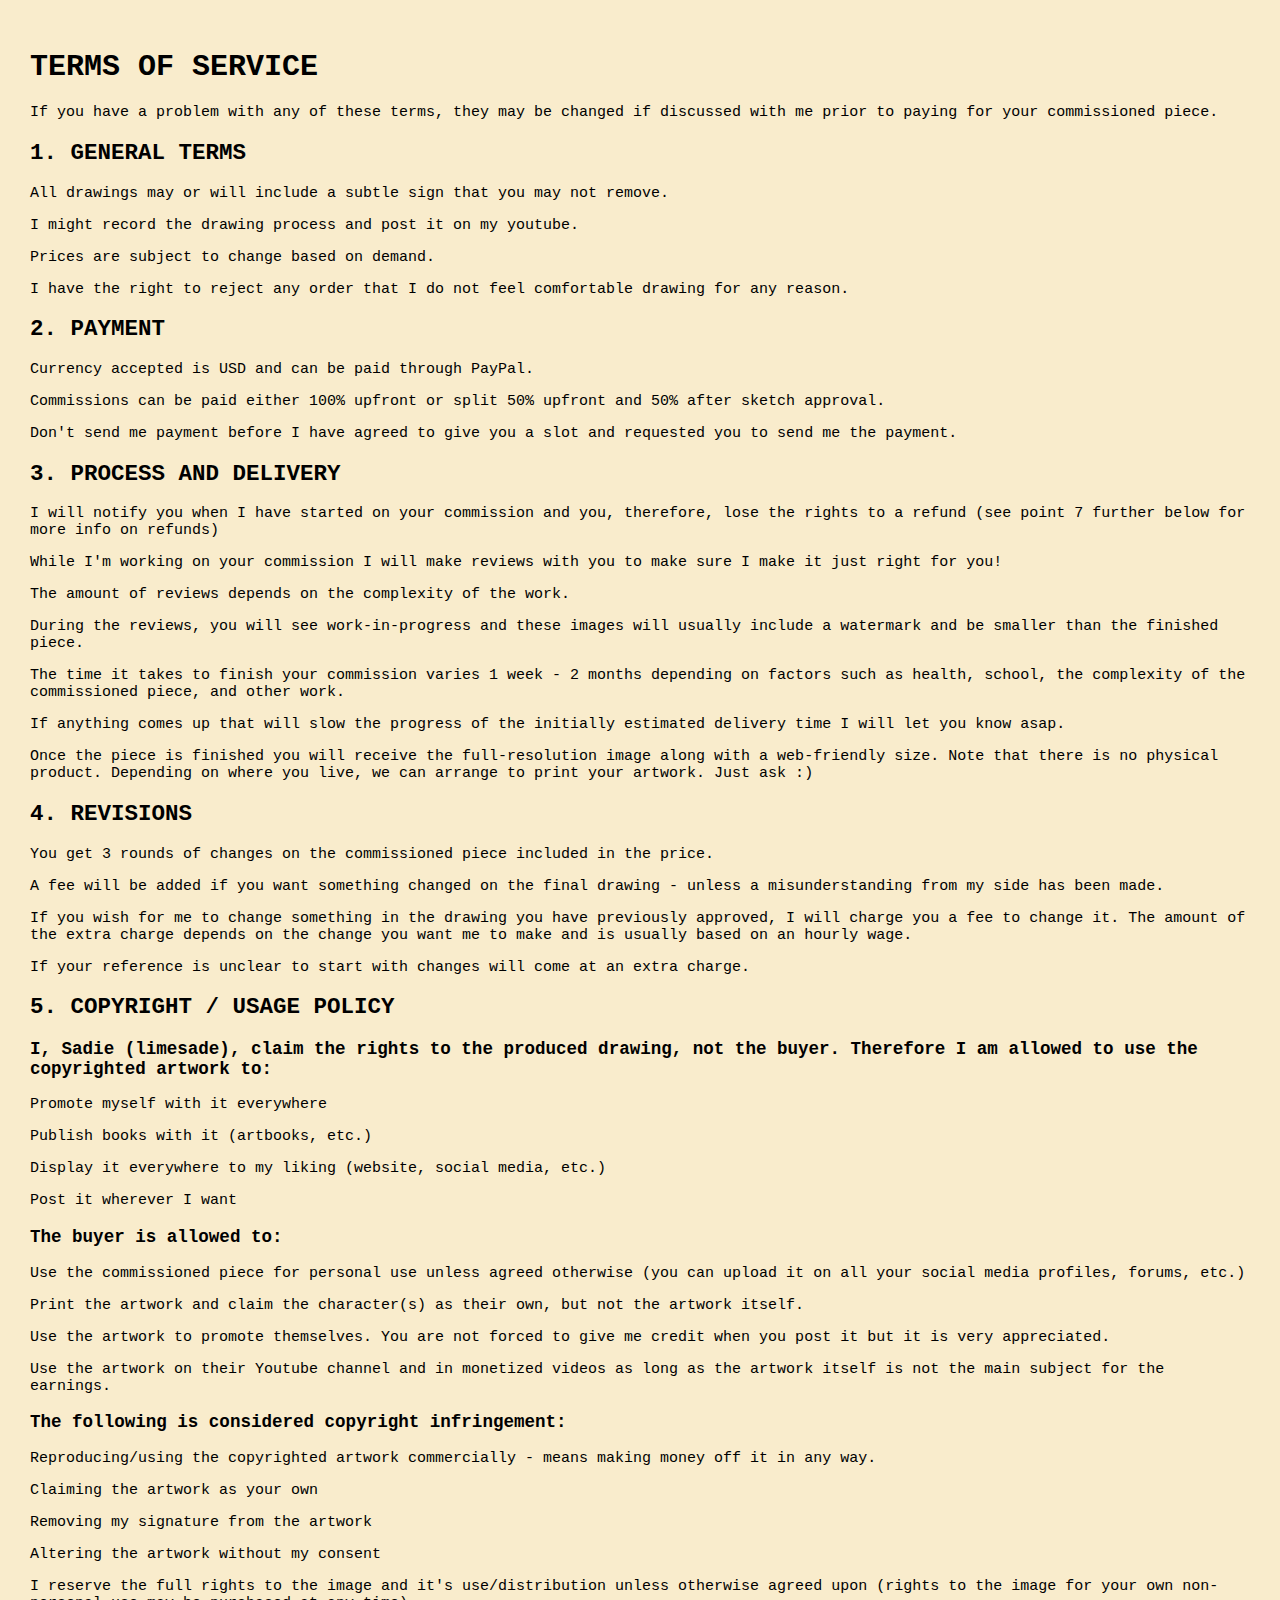
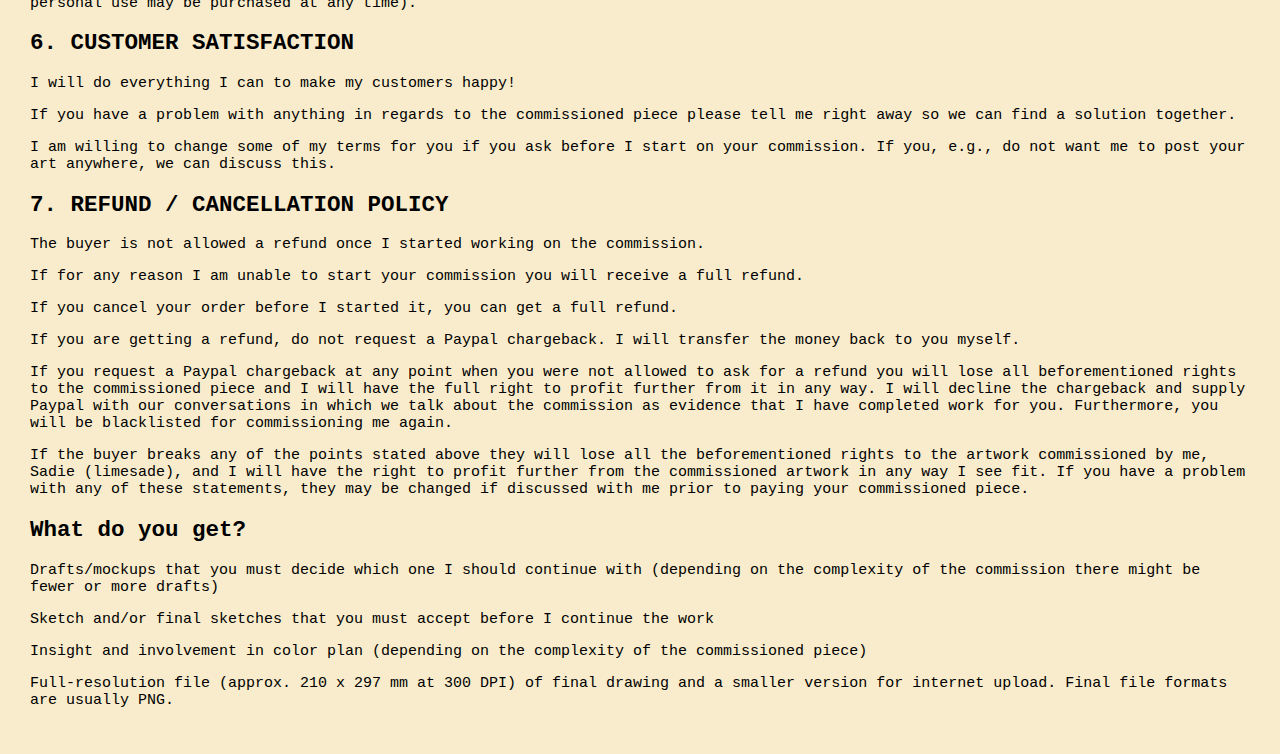
<file: tos.html>
<!DOCTYPE html>
<html>
<title>
Terms of Service
</title>
  <head>
</head>
<style>
  body {
  background-color: #f9eccc;
  }
  body {
  margin: 15px;
  padding: 15px;
  font-family: Courier New;
  font-size: 15px;
  }
  text-align: center;
  </style>
<body>
  <h1>TERMS OF SERVICE</h1>
  If you have a problem with any of these terms, they may be changed if discussed with me prior to paying for your commissioned piece.

 

  <h2>1. GENERAL TERMS</h2>
 
  <p>All drawings may or will include a subtle sign that you may not remove.</p>
 

<p>I might record the drawing process and post it on my youtube.</p>
 

<p>Prices are subject to change based on demand.</p>
 

<p>I have the right to reject any order that I do not feel comfortable drawing for any reason.</p>

<h2>2. PAYMENT</h2>
 
<p>Currency accepted is USD and can be paid through PayPal.</p> 
 

<p>Commissions can be paid either 100% upfront or split 50% upfront and 50% after sketch approval.</p>
 

<p>Don't send me payment before I have agreed to give you a slot and requested you to send me the payment.</p>


<h2>3. PROCESS AND DELIVERY</h2>
 
<p>I will notify you when I have started on your commission and you, therefore, lose the rights to a refund (see point 7 further below for more info on refunds)</p>
 

<p>While I'm working on your commission I will make reviews with you to make sure I make it just right for you!</p>
 

<p>The amount of reviews depends on the complexity of the work.</p>
 

<p>During the reviews, you will see work-in-progress and these images will usually include a watermark and be smaller than the finished piece.</p>
 

<p>The time it takes to finish your commission varies 1 week - 2 months depending on factors such as health, school, the complexity of the commissioned piece, and other work.</p>
 

<p>If anything comes up that will slow the progress of the initially estimated delivery time I will let you know asap.</p>
 

<p>Once the piece is finished you will receive the full-resolution image along with a web-friendly size. Note that there is no physical product. Depending on where you live, we can arrange to print your artwork. Just ask :)</p>
  

<h2>4. REVISIONS</h2>
 
<p>You get 3 rounds of changes on the commissioned piece included in the price.</p>
 

<p>A fee will be added if you want something changed on the final drawing - unless a misunderstanding from my side has been made.</p>
 

<p>If you wish for me to change something in the drawing you have previously approved, I will charge you a fee to change it. The amount of the extra charge depends on the change you want me to make and is usually based on an hourly wage.</p>
 

<p>If your reference is unclear to start with changes will come at an extra charge.</p>

<h2>5. COPYRIGHT / USAGE POLICY</h2>
 
<h3>I, Sadie (limesade), claim the rights to the produced drawing, not the buyer. Therefore I am allowed to use the copyrighted artwork to:</h3>


<p>Promote myself with it everywhere</p>
 

<p>Publish books with it (artbooks, etc.)</p>
 

<p>Display it everywhere to my liking (website, social media, etc.)</p>
 

<p>Post it wherever I want</p>
 

<h3>The buyer is allowed to:</h3>
 

<p>Use the commissioned piece for personal use unless agreed otherwise (you can upload it on all your social media profiles, forums, etc.)</p>
 

<p>Print the artwork and claim the character(s) as their own, but not the artwork itself.</p>
 

<p>Use the artwork to promote themselves. You are not forced to give me credit when you post it but it is very appreciated.</p>
 

<p>Use the artwork on their Youtube channel and in monetized videos as long as the artwork itself is not the main subject for the earnings.</p>
 


<h3>The following is considered copyright infringement:</h3>


<p>Reproducing/using the copyrighted artwork commercially - means making money off it in any way.</p>
 

<p>Claiming the artwork as your own</p>
 

<p>Removing my signature from the artwork</p>
 

<p>Altering the artwork without my consent</p>
 


<p>I reserve the full rights to the image and it's use/distribution unless otherwise agreed upon (rights to the image for your own non-personal use may be purchased at any time).</p>

  

<h2>6. CUSTOMER SATISFACTION</h2>
 
<p>I will do everything I can to make my customers happy!</p>
 

<p>If you have a problem with anything in regards to the commissioned piece please tell me right away so we can find a solution together.</p>
 

<p>I am willing to change some of my terms for you if you ask before I start on your commission. If you, e.g., do not want me to post your art anywhere, we can discuss this.</p>

<h2>7. REFUND / CANCELLATION POLICY</h2>
 
<p>The buyer is not allowed a refund once I started working on the commission.</p>
 

<p>If for any reason I am unable to start your commission you will receive a full refund.</p>
 

<p>If you cancel your order before I started it, you can get a full refund.</p>
 

<p>If you are getting a refund, do not request a Paypal chargeback. I will transfer the money back to you myself.</p>
 

<p>If you request a Paypal chargeback at any point when you were not allowed to ask for a refund you will lose all beforementioned rights to the commissioned piece and I will have the full right to profit further from it in any way. I will decline the chargeback and supply Paypal with our conversations in which we talk about the commission as evidence that I have completed work for you. Furthermore, you will be blacklisted for commissioning me again.</p>


<p>If the buyer breaks any of the points stated above they will lose all the beforementioned rights to the artwork commissioned by me, Sadie (limesade), and I will have the right to profit further from the commissioned artwork in any way I see fit. If you have a problem with any of these statements, they may be changed if discussed with me prior to paying your commissioned piece.</p>

<h2>What do you get?</h2>

<p>Drafts/mockups that you must decide which one I should continue with (depending on the complexity of the commission there might be fewer or more drafts)</p>
 

<p>Sketch and/or final sketches that you must accept before I continue the work</p>
 

<p>Insight and involvement in color plan (depending on the complexity of the commissioned piece)</p>
 

<p>Full-resolution file (approx. 210 x 297 mm at 300 DPI) of final drawing and a smaller version for internet upload. Final file formats are usually PNG.</p>

</body>
</html>
</file>
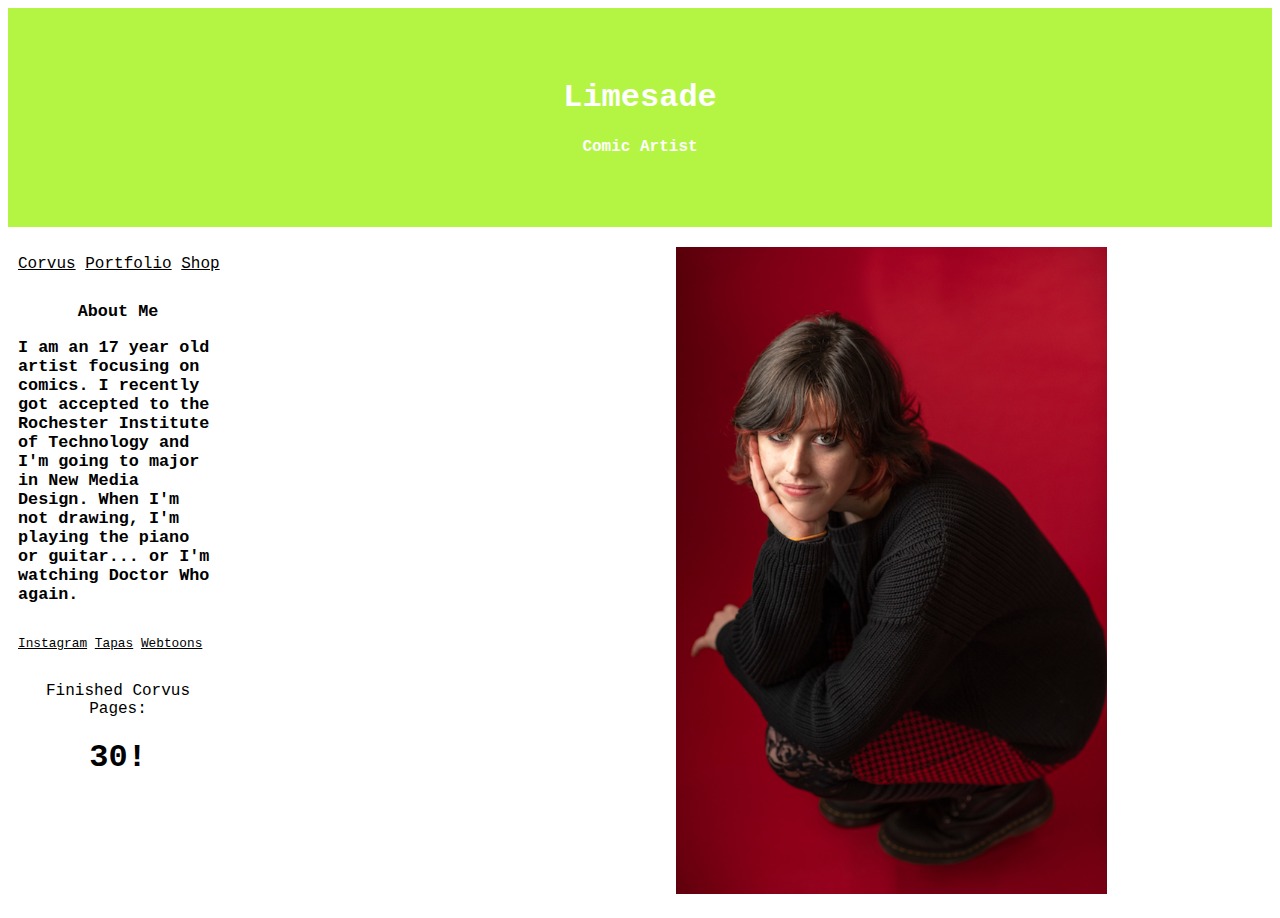
<file: website.html>
<!doctype html>
<html>
<head>
<title>Limesade's Store</title>
<style>

.header {
padding: 50px;
background: #b3f542;
font-family: Courier New;
color: white;
}

.links {
padding: 5px;
font-family: Courier New;
text-align: left;
margin: 5px;
}

.socials {
text-align: left;
font-family: Courier New;
margin: 5px;
padding: 5px;
font-size: .8em;
}
a {
color: #000000;
}

a:hover {
color: gray;
}

.about {
font-family: Courier New;
font-size: .7em;
inline-size: 200px;
overflow-wrap: break-word;
margin: 5px;
padding: 5px;
}

.pagecount {
font-family: Courier New;
inline-size: 200px;
overflow-wrap: break-word;
text-align: center;
margin: 5px;
padding: 5px;
}

img {
max-width: 70%;
margin: 20px;
}

#left {
float: left;
}

#right {
float: right;
}

</style>

<meta name="description" content="Our first page">
<meta name="keywords" content="html tutorial template">
</head>
<body>
<div class="header">
<h1 style="text-align:center"> Limesade </h1>
<h4 style="text-align:center"> Comic Artist</h4>
</div>

<div id="right">
<img src="me.png">
</div>

<br>
<div id="left">

<div class="links">
<a href="corvus.html" target="blank" rel="noopener noreferrer">Corvus</a>
<a href="portfolio.html" target="blank" rel="noopener noreferrer">Portfolio</a>
<a href="shop.html" target="blank" rel="noopener noreferrer">Shop</a>
</div>

<div class="about"> 
<h2 style="text-align: center"> About Me<h2>
<p>I am an 17 year old artist focusing on comics. I recently got accepted to the Rochester Institute of Technology and I'm going to major in New Media Design. When I'm not drawing, I'm playing the piano or guitar... or I'm watching Doctor Who again.</p>
</div>

<div class="socials">
<a href="https://instagram.com/limesade" target="blank" rel="noopener noreferrer">Instagram</a>
<a href="https://tapas.io" target="blank" rel="noopener noreferrer">Tapas</a>
<a href="https://webtoons.com" target="blank" rel="noopener noreferrer">Webtoons</a>
</div>

<div class="pagecount">
<p>Finished Corvus Pages:</p>
<h1>30!</h1>
</div>

</div>

</body>
</html>
</file>
